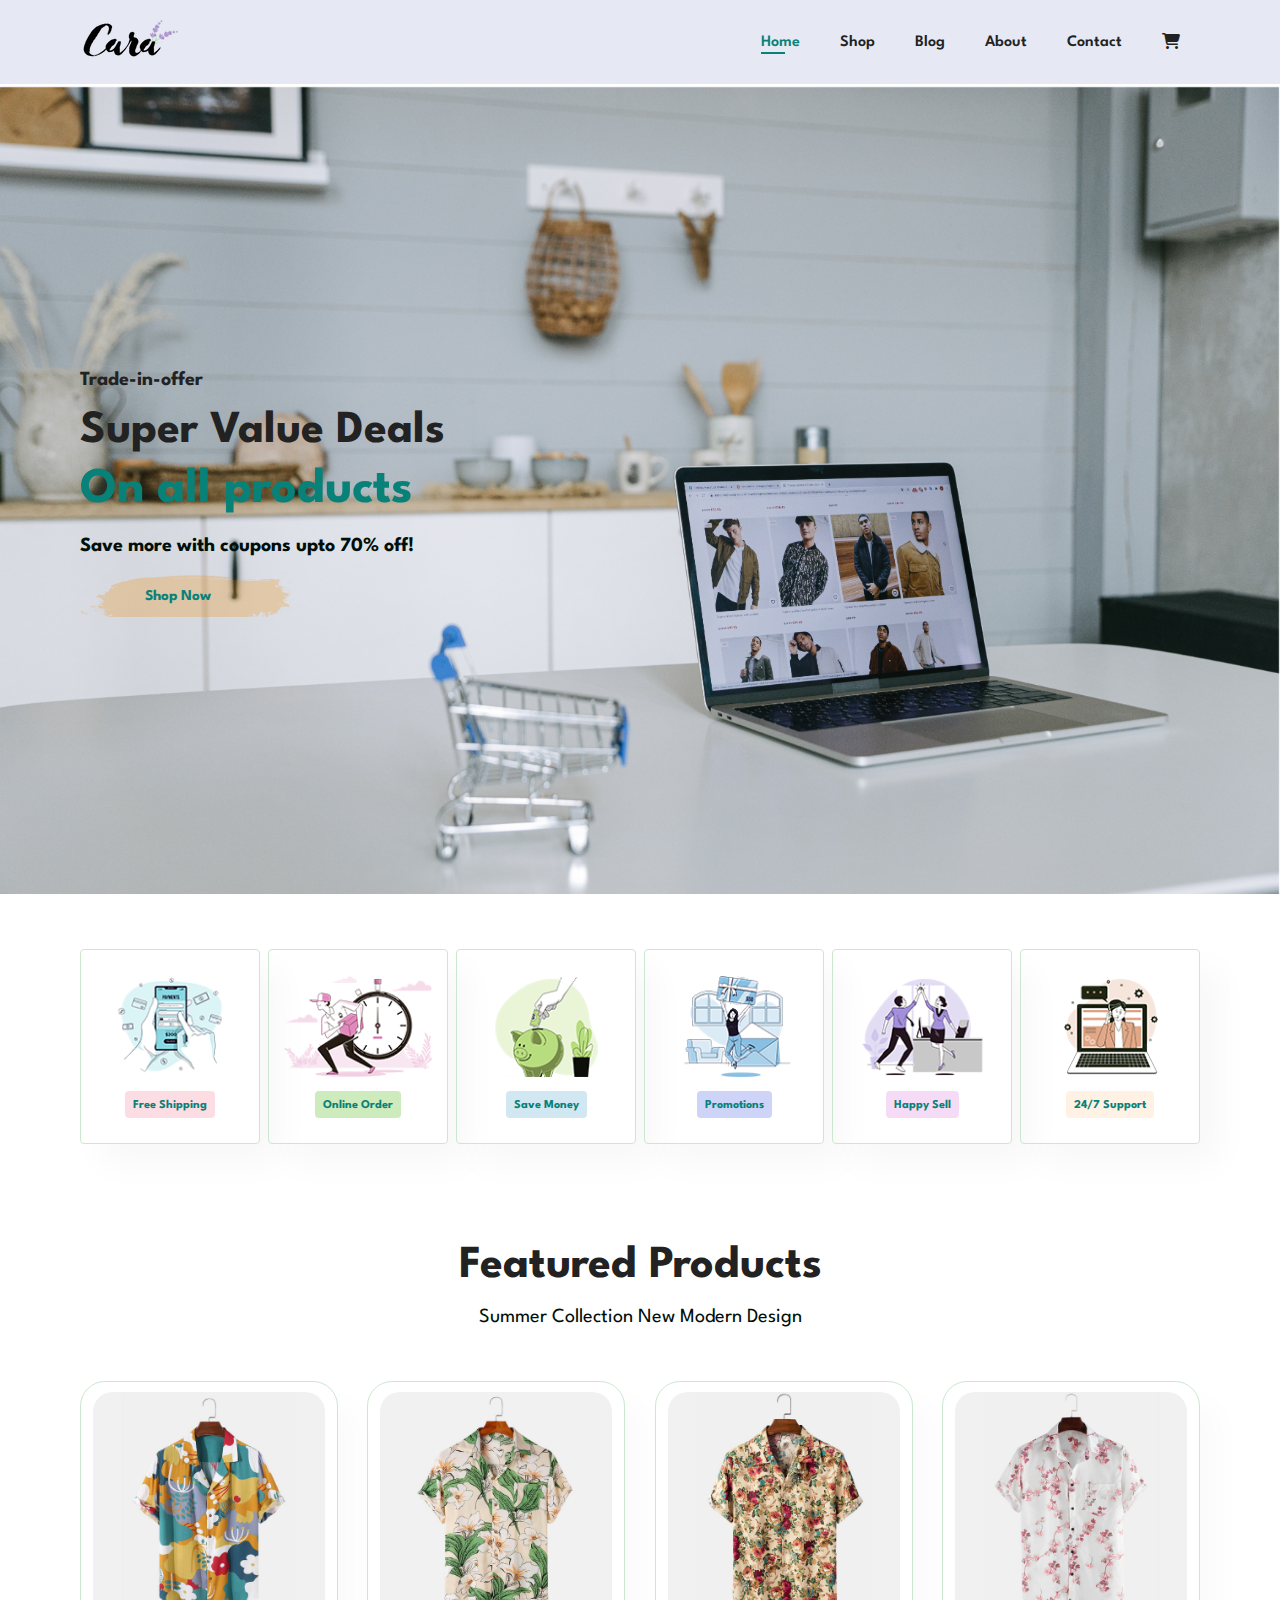
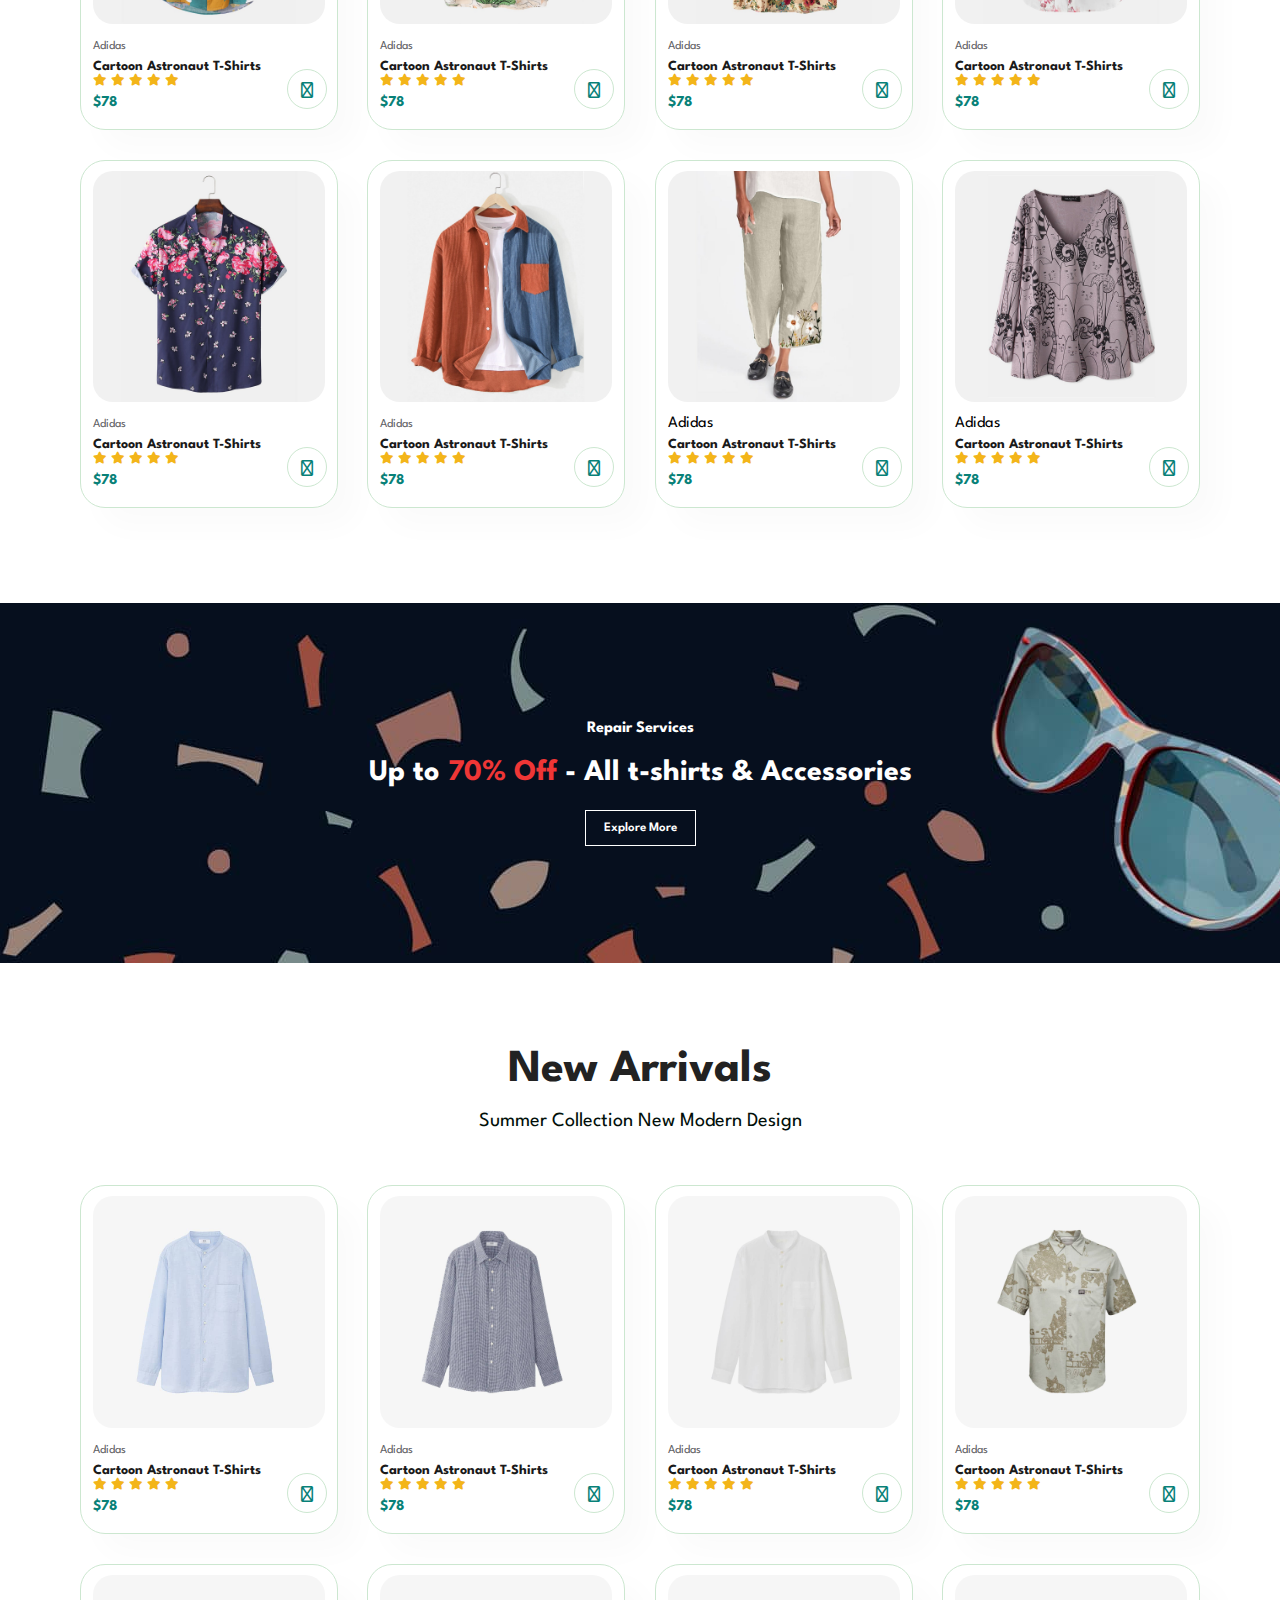
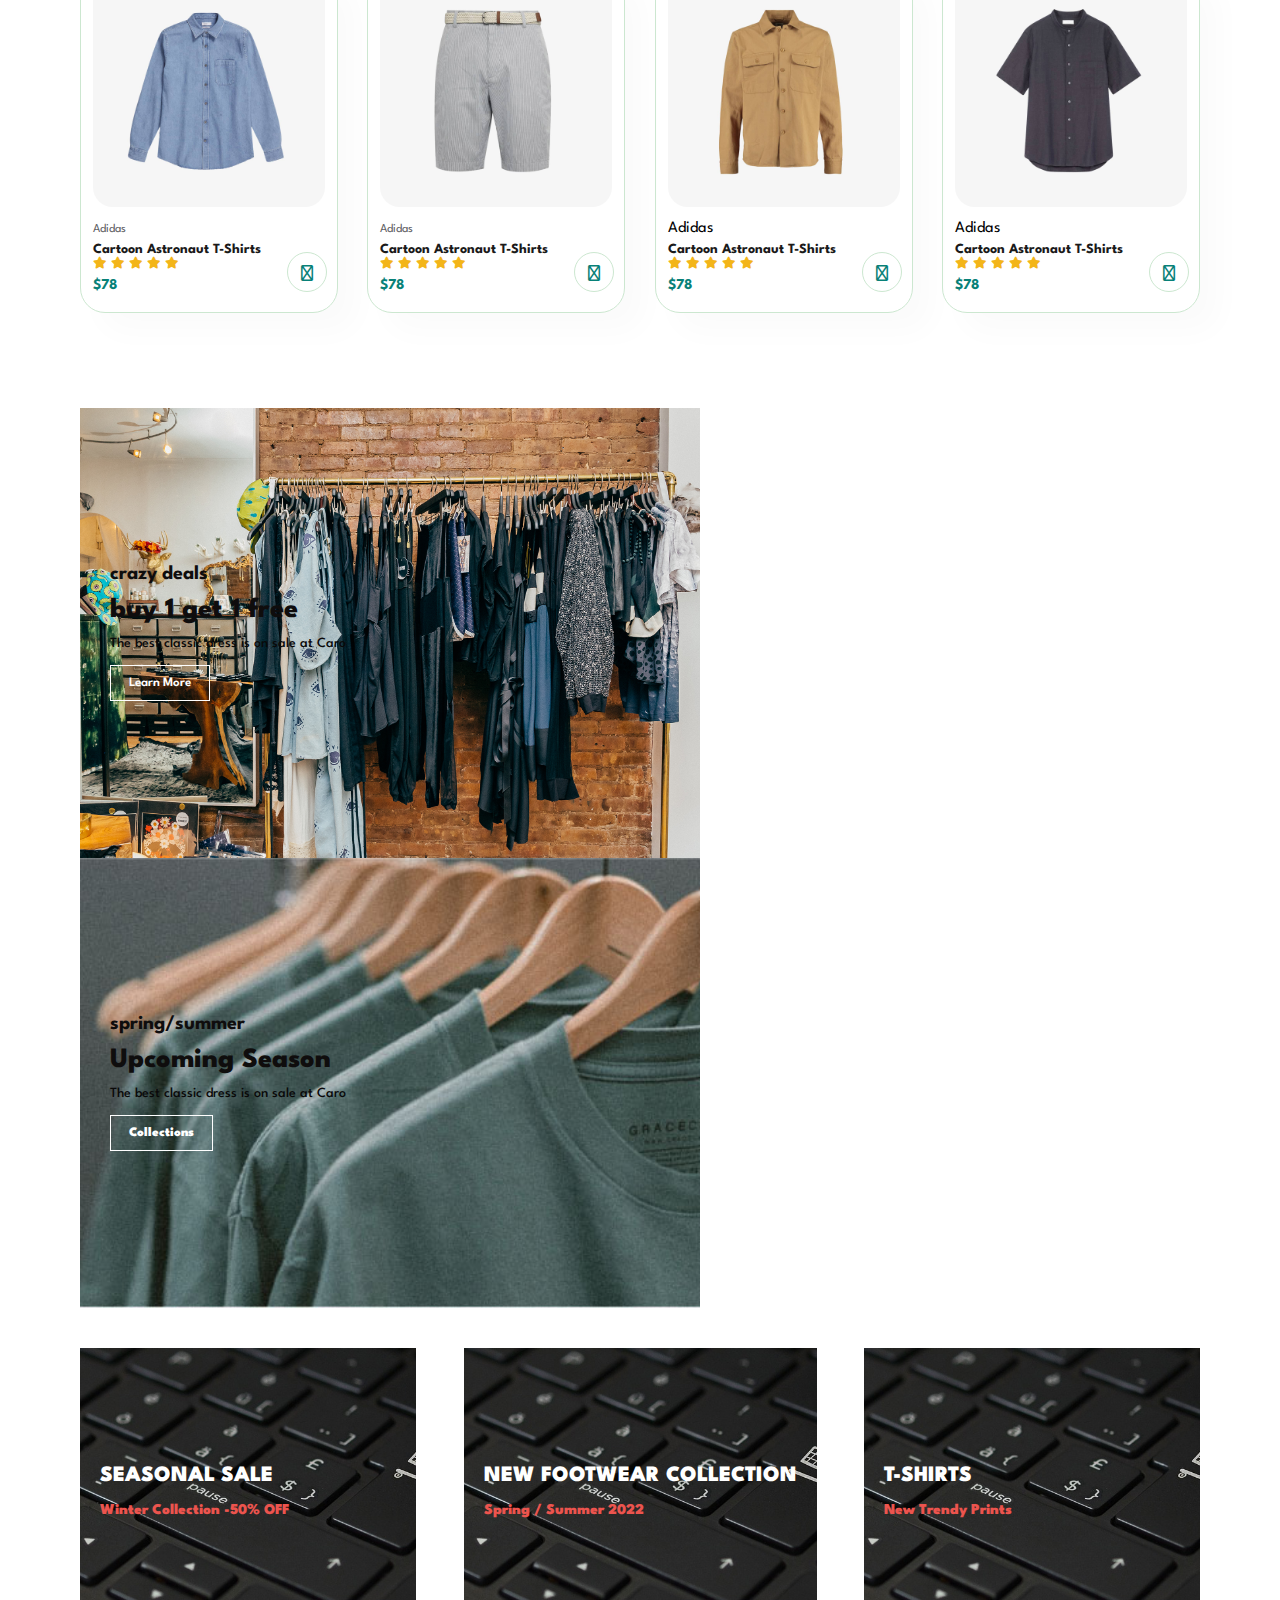
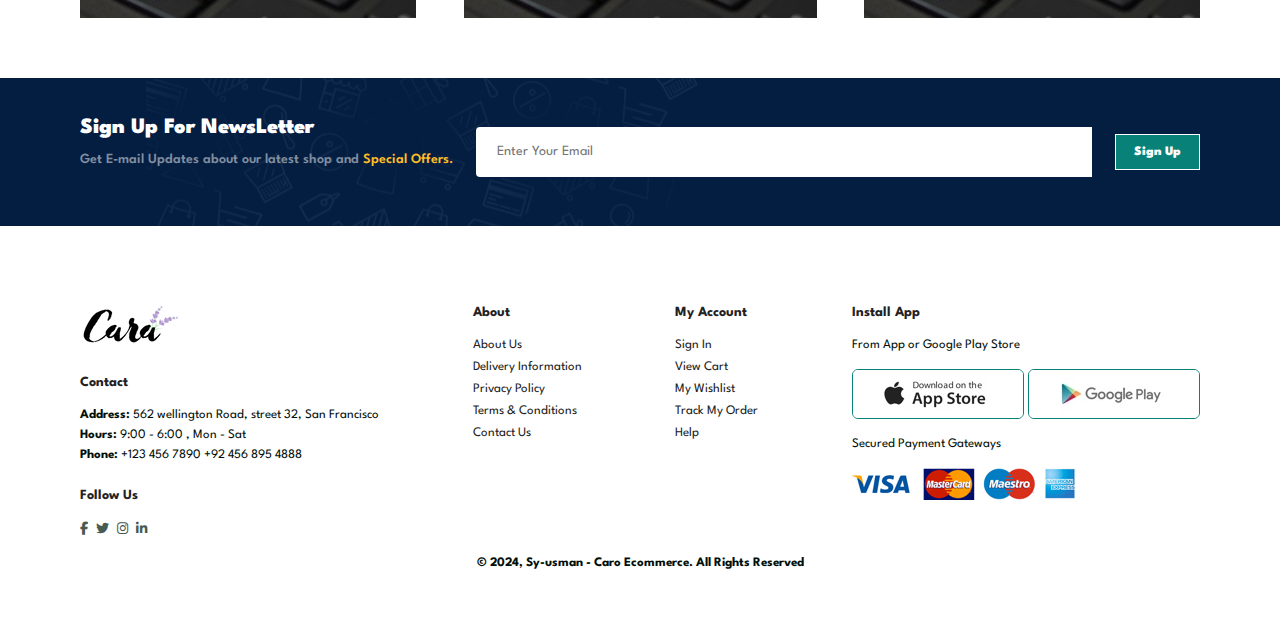
<file: index.html>
<!DOCTYPE html>
<html lang="en">
  <head>
    <meta charset="UTF-8" />
    <meta name="viewport" content="width=device-width, initial-scale=1.0" />
    <title>Caro-ecommerce</title>
    <link rel="stylesheet" href="style.css" />
    <link
      rel="stylesheet"
      href="https://cdnjs.cloudflare.com/ajax/libs/font-awesome/6.5.1/css/all.min.css"
    />
  </head>
  <body>
    <section id="header">
      <a href="#"><img src="img/logo.png" class="logo" alt="" /></a>

      <div>
        <ul id="navbar">
          <li><a class="active" href="index.html">Home</a></li>
          <li><a href="shop.html">Shop</a></li>
          <li><a href="blog.html">Blog</a></li>
          <li><a href="about.html">About</a></li>
          <li><a href="contact.html">Contact</a></li>

          <li id="lg-bag">
            <a href="cart.html"
              ><i class="fa fa-shopping-cart" aria-hidden="true"></i>
            </a>
          </li>
          <a href="#" id="close"><i class="far fa-times"></i></a>
        </ul>
      </div>
      <div id="mobile">
        <i id="bar" class="fas fa-outdent"></i>
          <li><a href="cart.html"
            ><i class="far fa-shopping-bag"></i>
          </a></li>
          <i id="bar" class="fas fa-outdent"></i>
      </div>
    </section>

    <section id="hero">
      <h4>Trade-in-offer</h4>
      <h2>Super Value Deals</h2>
      <h1>On all products</h1>
      <p><b>Save more with coupons upto 70% off!</b></p>
      <button><b>Shop Now</b></button>
    </section>

    <section id="feature" class="section-p1">
      <div class="fe-box">
        <img src="/img/features/f1.png" alt="" />
        <h6>Free Shipping</h6>
      </div>
      <div class="fe-box">
        <img src="/img/features/f2.png" alt="" />
        <h6>Online Order</h6>
      </div>
      <div class="fe-box">
        <img src="/img/features/f3.png" alt="" />
        <h6>Save Money</h6>
      </div>
      <div class="fe-box">
        <img src="/img/features/f4.png" alt="" />
        <h6>Promotions</h6>
      </div>
      <div class="fe-box">
        <img src="/img/features/f5.png" alt="" />
        <h6>Happy Sell</h6>
      </div>
      <div class="fe-box">
        <img src="/img/features/f6.png" alt="" />
        <h6>24/7 Support</h6>
      </div>
    </section>

    <section id="product1" class="section-p1">
      <h2>Featured Products</h2>
      <p>Summer Collection New Modern Design</p>
      <div class="pro-container">
        <div class="pro">
          <img src="img/products/f1.jpg" alt="" />
          <div class="des">
            <span>Adidas</span>
            <h5>Cartoon Astronaut T-Shirts</h5>
            <div class="star">
              <i class="fas fa-star"></i>
              <i class="fas fa-star"></i>
              <i class="fas fa-star"></i>
              <i class="fas fa-star"></i>
              <i class="fas fa-star"></i>
            </div>
            <h4>$78</h4>
          </div>
          <a href="#"><i class="fa fa-shopping-cart cart" aria-hidden="true"></i></a>
        </div>
        <div class="pro">
          <img src="img/products/f2.jpg" alt="" />
          <div class="des">
            <span>Adidas</span>
            <h5>Cartoon Astronaut T-Shirts</h5>
            <div class="star">
              <i class="fas fa-star"></i>
              <i class="fas fa-star"></i>
              <i class="fas fa-star"></i>
              <i class="fas fa-star"></i>
              <i class="fas fa-star"></i>
            </div>
            <h4>$78</h4>
          </div>
          <a href="#"><i class="fa fa-shopping-cart cart" aria-hidden="true"></i></a>
        </div>
        <div class="pro">
          <img src="img/products/f3.jpg" alt="" />
          <div class="des">
            <span>Adidas</span>
            <h5>Cartoon Astronaut T-Shirts</h5>
            <div class="star">
              <i class="fas fa-star"></i>
              <i class="fas fa-star"></i>
              <i class="fas fa-star"></i>
              <i class="fas fa-star"></i>
              <i class="fas fa-star"></i>
            </div>
            <h4>$78</h4>
          </div>
          <a href="#"><i class="fa fa-shopping-cart cart" aria-hidden="true"></i></a>
        </div>
        <div class="pro">
          <img src="img/products/f4.jpg" alt="" />
          <div class="des">
            <span>Adidas</span>
            <h5>Cartoon Astronaut T-Shirts</h5>
            <div class="star">
              <i class="fas fa-star"></i>
              <i class="fas fa-star"></i>
              <i class="fas fa-star"></i>
              <i class="fas fa-star"></i>
              <i class="fas fa-star"></i>
            </div>
            <h4>$78</h4>
          </div>
          <a href="#"><i class="fa fa-shopping-cart cart" aria-hidden="true"></i></a>
        </div>
        <div class="pro">
          <img src="img/products/f5.jpg" alt="" />
          <div class="des">
            <span>Adidas</span>
            <h5>Cartoon Astronaut T-Shirts</h5>
            <div class="star">
              <i class="fas fa-star"></i>
              <i class="fas fa-star"></i>
              <i class="fas fa-star"></i>
              <i class="fas fa-star"></i>
              <i class="fas fa-star"></i>
            </div>
            <h4>$78</h4>
          </div>
          <a href="#"><i class="fa fa-shopping-cart cart" aria-hidden="true"></i></a>
        </div>
        <div class="pro">
          <img src="img/products/f6.jpg" alt="" />
          <div class="des">
            <span>Adidas</span>
            <h5>Cartoon Astronaut T-Shirts</h5>
            <div class="star">
              <i class="fas fa-star"></i>
              <i class="fas fa-star"></i>
              <i class="fas fa-star"></i>
              <i class="fas fa-star"></i>
              <i class="fas fa-star"></i>
            </div>
            <h4>$78</h4>
          </div>
          <a href="#"><i class="fa fa-shopping-cart cart" aria-hidden="true"></i></a>
        </div>
        <div class="pro">
          <img src="img/products/f7.jpg" alt="" />
          <div class="des"7
            <span>Adidas</span>
            <h5>Cartoon Astronaut T-Shirts</h5>
            <div class="star">
              <i class="fas fa-star"></i>
              <i class="fas fa-star"></i>
              <i class="fas fa-star"></i>
              <i class="fas fa-star"></i>
              <i class="fas fa-star"></i>
            </div>
            <h4>$78</h4>
          </div>
          <a href="#"><i class="fa fa-shopping-cart cart" aria-hidden="true"></i></a>
        </div>
        <div class="pro">
          <img src="img/products/f8.jpg" alt="" />
          <div class="des"8
            <span>Adidas</span>
            <h5>Cartoon Astronaut T-Shirts</h5>
            <div class="star">
              <i class="fas fa-star"></i>
              <i class="fas fa-star"></i>
              <i class="fas fa-star"></i>
              <i class="fas fa-star"></i>
              <i class="fas fa-star"></i>
            </div>
            <h4>$78</h4>
          </div>
          <a href="#"><i class="fa fa-shopping-cart cart" aria-hidden="true"></i></a>
        </div>
      </div>
    </section>

  <section id="banner" class="section-m1">
    <h4>Repair Services</h4>
    <h2>Up to <span>70% Off</span> - All t-shirts & Accessories</h2>
    <button class="white">Explore More</button>
  </section>

  <section id="product1" class="section-p1">
    <h2>New Arrivals</h2>
    <p>Summer Collection New Modern Design</p>
    <div class="pro-container">
      <div class="pro">
        <img src="img/products/n1.jpg" alt="" />
        <div class="des">
          <span>Adidas</span>
          <h5>Cartoon Astronaut T-Shirts</h5>
          <div class="star">
            <i class="fas fa-star"></i>
            <i class="fas fa-star"></i>
            <i class="fas fa-star"></i>
            <i class="fas fa-star"></i>
            <i class="fas fa-star"></i>
          </div>
          <h4>$78</h4>
        </div>
        <a href="#"><i class="fa fa-shopping-cart cart" aria-hidden="true"></i></a>
      </div>
      <div class="pro">
        <img src="img/products/n2.jpg" alt="" />
        <div class="des">
          <span>Adidas</span>
          <h5>Cartoon Astronaut T-Shirts</h5>
          <div class="star">
            <i class="fas fa-star"></i>
            <i class="fas fa-star"></i>
            <i class="fas fa-star"></i>
            <i class="fas fa-star"></i>
            <i class="fas fa-star"></i>
          </div>
          <h4>$78</h4>
        </div>
        <a href="#"><i class="fa fa-shopping-cart cart" aria-hidden="true"></i></a>
      </div>
      <div class="pro">
        <img src="img/products/n3.jpg" alt="" />
        <div class="des">
          <span>Adidas</span>
          <h5>Cartoon Astronaut T-Shirts</h5>
          <div class="star">
            <i class="fas fa-star"></i>
            <i class="fas fa-star"></i>
            <i class="fas fa-star"></i>
            <i class="fas fa-star"></i>
            <i class="fas fa-star"></i>
          </div>
          <h4>$78</h4>
        </div>
        <a href="#"><i class="fa fa-shopping-cart cart" aria-hidden="true"></i></a>
      </div>
      <div class="pro">
        <img src="img/products/n4.jpg" alt="" />
        <div class="des">
          <span>Adidas</span>
          <h5>Cartoon Astronaut T-Shirts</h5>
          <div class="star">
            <i class="fas fa-star"></i>
            <i class="fas fa-star"></i>
            <i class="fas fa-star"></i>
            <i class="fas fa-star"></i>
            <i class="fas fa-star"></i>
          </div>
          <h4>$78</h4>
        </div>
        <a href="#"><i class="fa fa-shopping-cart cart" aria-hidden="true"></i></a>
      </div>
      <div class="pro">
        <img src="img/products/n5.jpg" alt="" />
        <div class="des">
          <span>Adidas</span>
          <h5>Cartoon Astronaut T-Shirts</h5>
          <div class="star">
            <i class="fas fa-star"></i>
            <i class="fas fa-star"></i>
            <i class="fas fa-star"></i>
            <i class="fas fa-star"></i>
            <i class="fas fa-star"></i>
          </div>
          <h4>$78</h4>
        </div>
        <a href="#"><i class="fa fa-shopping-cart cart" aria-hidden="true"></i></a>
      </div>
      <div class="pro">
        <img src="img/products/n6.jpg" alt="" />
        <div class="des">
          <span>Adidas</span>
          <h5>Cartoon Astronaut T-Shirts</h5>
          <div class="star">
            <i class="fas fa-star"></i>
            <i class="fas fa-star"></i>
            <i class="fas fa-star"></i>
            <i class="fas fa-star"></i>
            <i class="fas fa-star"></i>
          </div>
          <h4>$78</h4>
        </div>
        <a href="#"><i class="fa fa-shopping-cart cart" aria-hidden="true"></i></a>
      </div>
      <div class="pro">
        <img src="img/products/n7.jpg" alt="" />
        <div class="des"7
          <span>Adidas</span>
          <h5>Cartoon Astronaut T-Shirts</h5>
          <div class="star">
            <i class="fas fa-star"></i>
            <i class="fas fa-star"></i>
            <i class="fas fa-star"></i>
            <i class="fas fa-star"></i>
            <i class="fas fa-star"></i>
          </div>
          <h4>$78</h4>
        </div>
        <a href="#"><i class="fa fa-shopping-cart cart" aria-hidden="true"></i></a>
      </div>
      <div class="pro">
        <img src="img/products/n8.jpg" alt="" />
        <div class="des"8
          <span>Adidas</span>
          <h5>Cartoon Astronaut T-Shirts</h5>
          <div class="star">
            <i class="fas fa-star"></i>
            <i class="fas fa-star"></i>
            <i class="fas fa-star"></i>
            <i class="fas fa-star"></i>
            <i class="fas fa-star"></i>
          </div>
          <h4>$78</h4>
        </div>
        <a href="#"><i class="fa fa-shopping-cart cart" aria-hidden="true"></i></a>
      </div>
    </div>
  </section>


  <section id="sm-banner" class="section-p1">
    <div class="banner-box">
      <h4>crazy deals</h4>
      <h2>buy 1 get 1 free</h2>
      <span>The best classic dress is on sale at Caro</span>
      <button class="white">Learn More</button>
    </div>

    <div class="banner-box banner-box2">
      <h4>spring/summer</h4>
      <h2>Upcoming Season</h2>
      <span>The best classic dress is on sale at Caro</span>
      <button class="white"><b>Collections</b></button>
    </div>
  </section>

  <section id="banner3">
    <div class="banner-box">
      <h2>SEASONAL SALE</h2>
      <h3><b>Winter Collection -50% OFF</b></h3>
    </div>
    <div class="banner-box banner-box2">
      <h2>NEW FOOTWEAR COLLECTION</h2>
      <h3><b>Spring / Summer 2022</b></h3>
    </div>
    <div class="banner-box banner-box3">
      <h2>T-SHIRTS</h2>
      <h3><b>New Trendy Prints</b></h3>
    </div>
  </section>

  <section id="newsletter"  class="section-p1 section-m1">
    <div class="textnews">
      <h4><b>Sign Up For NewsLetter</b></h4>
      <p>Get E-mail Updates about our latest shop and <span>Special Offers.</span></p>
    </div class="form">
  <input type="text" placeholder="Enter Your Email" />
  <button class="white"><b>Sign Up</b></button>
</div>
  </section>


  <footer class="section-p1">
    <div class="col">
      <img class="logo" src="img/logo.png" alt="" />
      <h4>Contact</h4>
      <p><strong>Address: </strong> 562 wellington Road, street 32, San Francisco</p>
      <p><strong>Hours: </strong> 9:00 - 6:00 , Mon - Sat</p>
      <p><strong>Phone: </strong> +123 456 7890 +92 456 895 4888   </p>
      <div class="follow">
        <h4>Follow Us</h4>
        <div class="icon">
          <a href="#"><i class="fab fa-facebook-f"></i></a>
        <a href="#"><i class="fab fa-twitter"></i></a>
        <a href="#"><i class="fab fa-instagram"></i></a>
        <a href="#"><i class="fab fa-linkedin-in"></i></a>
      </div>
        
      </div>
    </div>

    <div class="col">
      <h4>About</h4>
        <a href="#">About Us</a>
        <a href="#">Delivery Information</a>
        <a href="#">Privacy Policy</a>
        <a href="#">Terms & Conditions</a>
        <a href="#">Contact Us</a>
    </div>

    <div class="col">
      <h4>My Account</h4>
        <a href="#">Sign In</a>
        <a href="#">View Cart</a>
        <a href="#">My Wishlist</a>
        <a href="#">Track My Order</a>
        <a href="#">Help</a>
    </div>
         <div class="col install">
          <h4>Install App</h4>
          <p>From App or Google Play Store</p>
          <div class="row">
            <img src="img/pay/app.jpg" alt="" />
            <img src="img/pay/play.jpg" alt="" />
          </div>
          <p>Secured Payment Gateways</p>
          <img src="img/pay/pay.png" alt="" />
         </div>

         <div class="copyright">
            <p><b>&copy; 2024, Sy-usman - Caro Ecommerce. All Rights Reserved</b> </p>
         </div>
  </footer>

    <script src="script.js"></script>
  </body>
</html>
</file>
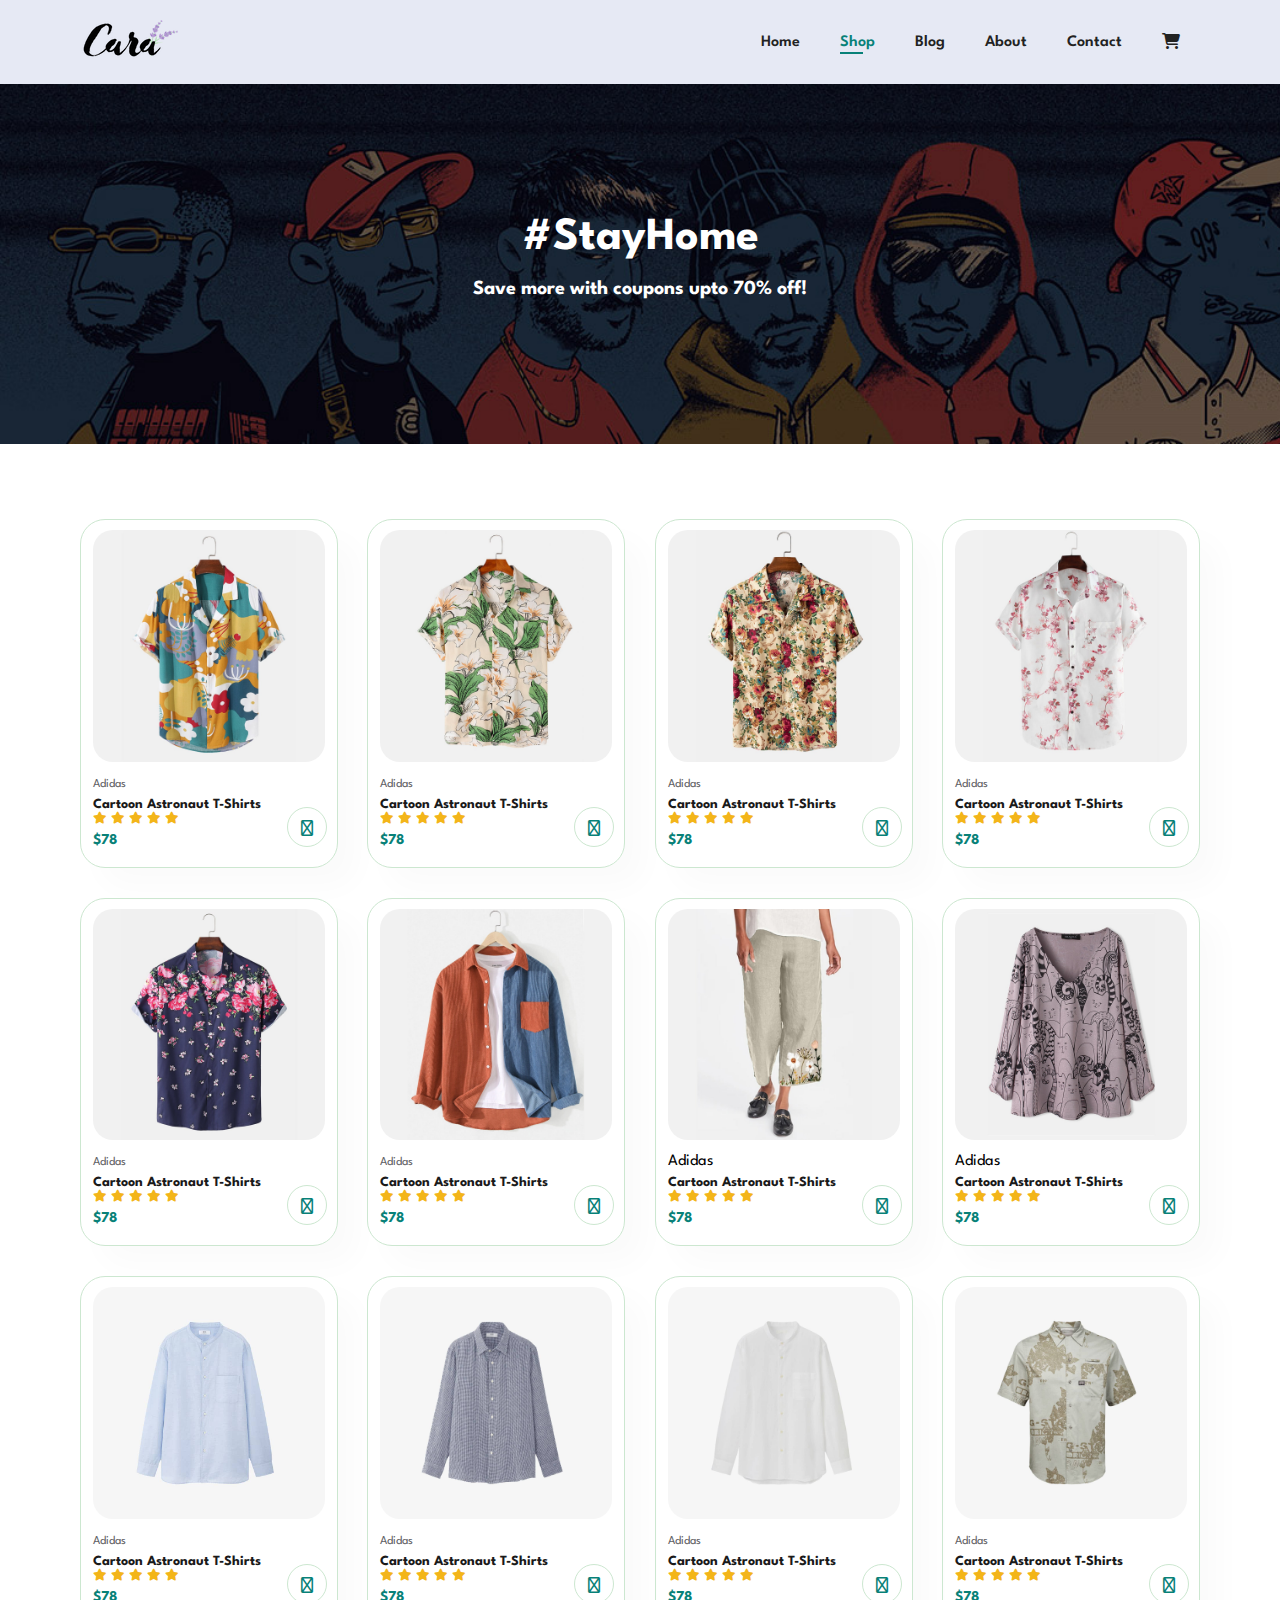
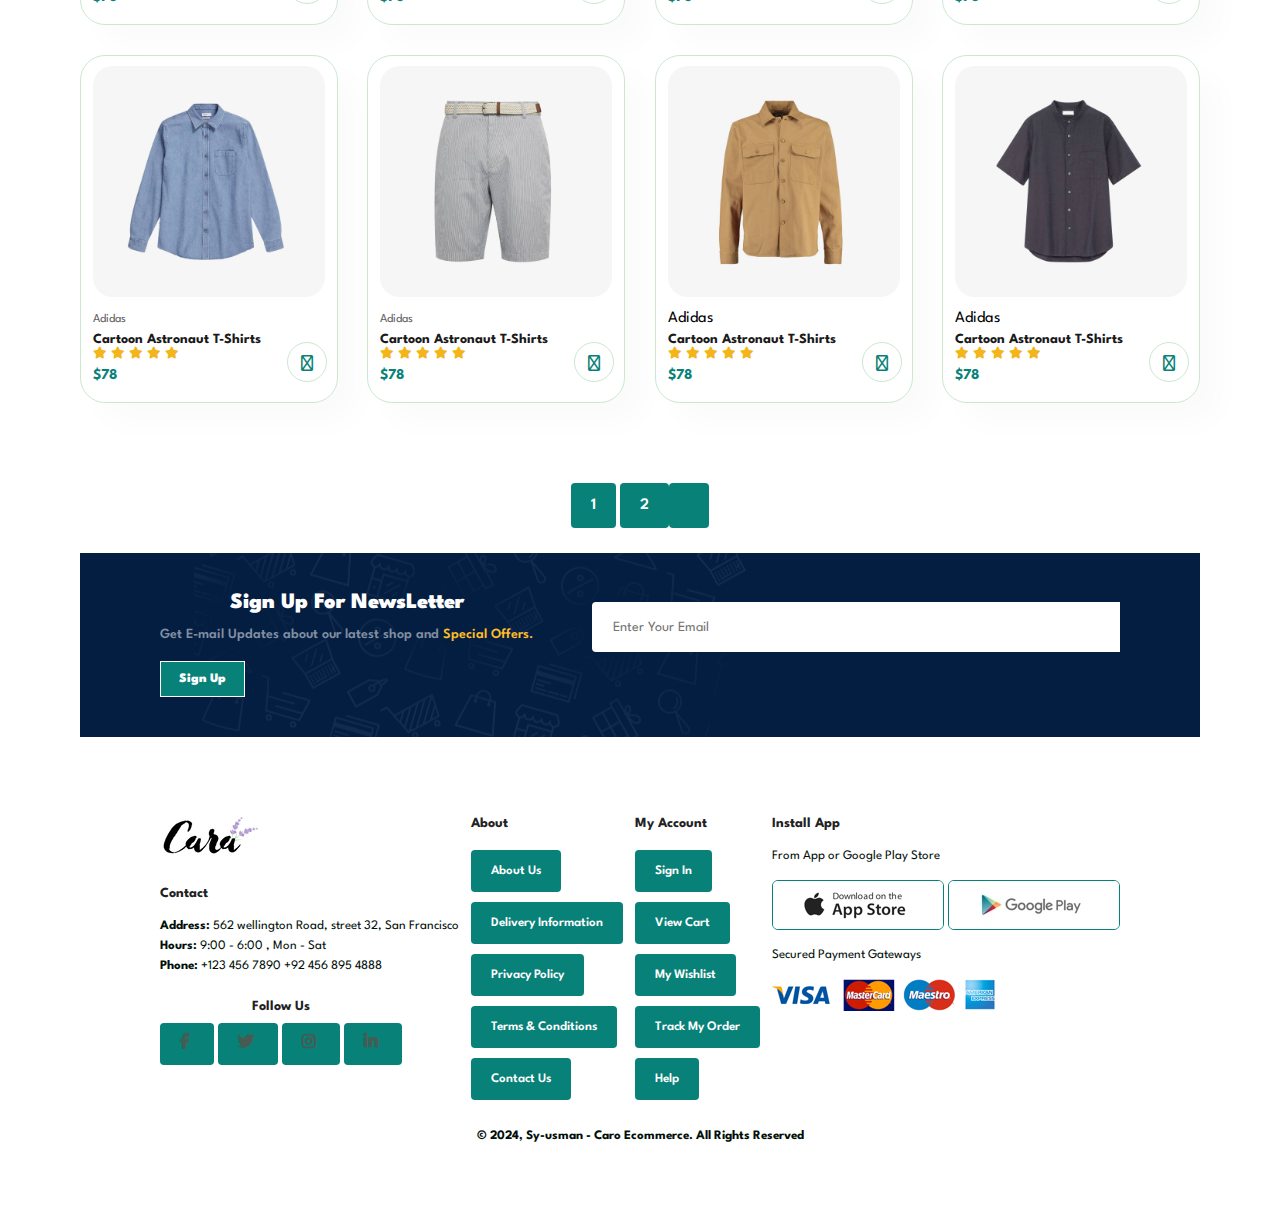
<file: shop.html>
<!DOCTYPE html>
<html lang="en">
  <head>
    <meta charset="UTF-8" />
    <meta name="viewport" content="width=device-width, initial-scale=1.0" />
    <title>Caro-ecommerce</title>
    <link rel="stylesheet" href="style.css" />
    <link
      rel="stylesheet"
      href="https://cdnjs.cloudflare.com/ajax/libs/font-awesome/6.5.1/css/all.min.css"
    />
  </head>
  <body>
    <section id="header">
      <a href="#"><img src="img/logo.png" class="logo" alt="" /></a>

      <div>
        <ul id="navbar">
          <li><a  href="index.html">Home</a></li>
          <li><a class="active" href="shop.html">Shop</a></li>
          <li><a href="blog.html">Blog</a></li>
          <li><a href="about.html">About</a></li>
          <li><a href="contact.html">Contact</a></li>

          <li id="lg-bag">
            <a href="cart.html"
              ><i class="fa fa-shopping-cart" aria-hidden="true"></i>
            </a>
          </li>
          <a href="#" id="close"><i class="far fa-times"></i></a>
        </ul>
      </div>
      <div id="mobile">
        <i id="bar" class="fas fa-outdent"></i>
          <li><a href="cart.html"
            ><i class="far fa-shopping-bag"></i>
          </a></li>
          <i id="bar" class="fas fa-outdent"></i>
      </div>
    </section>

    <section id="page-header">
      
      <h2>#StayHome</h2>
      
      <p><b>Save more with coupons upto 70% off!</b></p>
      
    </section>

  

    <section id="product1" class="section-p1">
      <div class="pro-container">
        <div class="pro" onclick="window.location.href='sproduct.html'">
          <img src="img/products/f1.jpg" alt="" />
          <div class="des">
            <span>Adidas</span>
            <h5>Cartoon Astronaut T-Shirts</h5>
            <div class="star">
              <i class="fas fa-star"></i>
              <i class="fas fa-star"></i>
              <i class="fas fa-star"></i>
              <i class="fas fa-star"></i>
              <i class="fas fa-star"></i>
            </div>
            <h4>$78</h4>
          </div>
          <a href="#"><i class="fa fa-shopping-cart cart" aria-hidden="true"></i></a>
        </div>
        <div class="pro">
          <img src="img/products/f2.jpg" alt="" />
          <div class="des">
            <span>Adidas</span>
            <h5>Cartoon Astronaut T-Shirts</h5>
            <div class="star">
              <i class="fas fa-star"></i>
              <i class="fas fa-star"></i>
              <i class="fas fa-star"></i>
              <i class="fas fa-star"></i>
              <i class="fas fa-star"></i>
            </div>
            <h4>$78</h4>
          </div>
          <a href="#"><i class="fa fa-shopping-cart cart" aria-hidden="true"></i></a>
        </div>
        <div class="pro">
          <img src="img/products/f3.jpg" alt="" />
          <div class="des">
            <span>Adidas</span>
            <h5>Cartoon Astronaut T-Shirts</h5>
            <div class="star">
              <i class="fas fa-star"></i>
              <i class="fas fa-star"></i>
              <i class="fas fa-star"></i>
              <i class="fas fa-star"></i>
              <i class="fas fa-star"></i>
            </div>
            <h4>$78</h4>
          </div>
          <a href="#"><i class="fa fa-shopping-cart cart" aria-hidden="true"></i></a>
        </div>
        <div class="pro">
          <img src="img/products/f4.jpg" alt="" />
          <div class="des">
            <span>Adidas</span>
            <h5>Cartoon Astronaut T-Shirts</h5>
            <div class="star">
              <i class="fas fa-star"></i>
              <i class="fas fa-star"></i>
              <i class="fas fa-star"></i>
              <i class="fas fa-star"></i>
              <i class="fas fa-star"></i>
            </div>
            <h4>$78</h4>
          </div>
          <a href="#"><i class="fa fa-shopping-cart cart" aria-hidden="true"></i></a>
        </div>
        <div class="pro">
          <img src="img/products/f5.jpg" alt="" />
          <div class="des">
            <span>Adidas</span>
            <h5>Cartoon Astronaut T-Shirts</h5>
            <div class="star">
              <i class="fas fa-star"></i>
              <i class="fas fa-star"></i>
              <i class="fas fa-star"></i>
              <i class="fas fa-star"></i>
              <i class="fas fa-star"></i>
            </div>
            <h4>$78</h4>
          </div>
          <a href="#"><i class="fa fa-shopping-cart cart" aria-hidden="true"></i></a>
        </div>
        <div class="pro">
          <img src="img/products/f6.jpg" alt="" />
          <div class="des">
            <span>Adidas</span>
            <h5>Cartoon Astronaut T-Shirts</h5>
            <div class="star">
              <i class="fas fa-star"></i>
              <i class="fas fa-star"></i>
              <i class="fas fa-star"></i>
              <i class="fas fa-star"></i>
              <i class="fas fa-star"></i>
            </div>
            <h4>$78</h4>
          </div>
          <a href="#"><i class="fa fa-shopping-cart cart" aria-hidden="true"></i></a>
        </div>
        <div class="pro">
          <img src="img/products/f7.jpg" alt="" />
          <div class="des"7
            <span>Adidas</span>
            <h5>Cartoon Astronaut T-Shirts</h5>
            <div class="star">
              <i class="fas fa-star"></i>
              <i class="fas fa-star"></i>
              <i class="fas fa-star"></i>
              <i class="fas fa-star"></i>
              <i class="fas fa-star"></i>
            </div>
            <h4>$78</h4>
          </div>
          <a href="#"><i class="fa fa-shopping-cart cart" aria-hidden="true"></i></a>
        </div>
        <div class="pro">
          <img src="img/products/f8.jpg" alt="" />
          <div class="des"8
            <span>Adidas</span>
            <h5>Cartoon Astronaut T-Shirts</h5>
            <div class="star">
              <i class="fas fa-star"></i>
              <i class="fas fa-star"></i>
              <i class="fas fa-star"></i>
              <i class="fas fa-star"></i>
              <i class="fas fa-star"></i>
            </div>
            <h4>$78</h4>
          </div>
          <a href="#"><i class="fa fa-shopping-cart cart" aria-hidden="true"></i></a>
        </div>
      <div class="pro">
        <img src="img/products/n1.jpg" alt="" />
        <div class="des">
          <span>Adidas</span>
          <h5>Cartoon Astronaut T-Shirts</h5>
          <div class="star">
            <i class="fas fa-star"></i>
            <i class="fas fa-star"></i>
            <i class="fas fa-star"></i>
            <i class="fas fa-star"></i>
            <i class="fas fa-star"></i>
          </div>
          <h4>$78</h4>
        </div>
        <a href="#"><i class="fa fa-shopping-cart cart" aria-hidden="true"></i></a>
      </div>
      <div class="pro">
        <img src="img/products/n2.jpg" alt="" />
        <div class="des">
          <span>Adidas</span>
          <h5>Cartoon Astronaut T-Shirts</h5>
          <div class="star">
            <i class="fas fa-star"></i>
            <i class="fas fa-star"></i>
            <i class="fas fa-star"></i>
            <i class="fas fa-star"></i>
            <i class="fas fa-star"></i>
          </div>
          <h4>$78</h4>
        </div>
        <a href="#"><i class="fa fa-shopping-cart cart" aria-hidden="true"></i></a>
      </div>
      <div class="pro">
        <img src="img/products/n3.jpg" alt="" />
        <div class="des">
          <span>Adidas</span>
          <h5>Cartoon Astronaut T-Shirts</h5>
          <div class="star">
            <i class="fas fa-star"></i>
            <i class="fas fa-star"></i>
            <i class="fas fa-star"></i>
            <i class="fas fa-star"></i>
            <i class="fas fa-star"></i>
          </div>
          <h4>$78</h4>
        </div>
        <a href="#"><i class="fa fa-shopping-cart cart" aria-hidden="true"></i></a>
      </div>
      <div class="pro">
        <img src="img/products/n4.jpg" alt="" />
        <div class="des">
          <span>Adidas</span>
          <h5>Cartoon Astronaut T-Shirts</h5>
          <div class="star">
            <i class="fas fa-star"></i>
            <i class="fas fa-star"></i>
            <i class="fas fa-star"></i>
            <i class="fas fa-star"></i>
            <i class="fas fa-star"></i>
          </div>
          <h4>$78</h4>
        </div>
        <a href="#"><i class="fa fa-shopping-cart cart" aria-hidden="true"></i></a>
      </div>
      <div class="pro">
        <img src="img/products/n5.jpg" alt="" />
        <div class="des">
          <span>Adidas</span>
          <h5>Cartoon Astronaut T-Shirts</h5>
          <div class="star">
            <i class="fas fa-star"></i>
            <i class="fas fa-star"></i>
            <i class="fas fa-star"></i>
            <i class="fas fa-star"></i>
            <i class="fas fa-star"></i>
          </div>
          <h4>$78</h4>
        </div>
        <a href="#"><i class="fa fa-shopping-cart cart" aria-hidden="true"></i></a>
      </div>
      <div class="pro">
        <img src="img/products/n6.jpg" alt="" />
        <div class="des">
          <span>Adidas</span>
          <h5>Cartoon Astronaut T-Shirts</h5>
          <div class="star">
            <i class="fas fa-star"></i>
            <i class="fas fa-star"></i>
            <i class="fas fa-star"></i>
            <i class="fas fa-star"></i>
            <i class="fas fa-star"></i>
          </div>
          <h4>$78</h4>
        </div>
        <a href="#"><i class="fa fa-shopping-cart cart" aria-hidden="true"></i></a>
      </div>
      <div class="pro">
        <img src="img/products/n7.jpg" alt="" />
        <div class="des"7
          <span>Adidas</span>
          <h5>Cartoon Astronaut T-Shirts</h5>
          <div class="star">
            <i class="fas fa-star"></i>
            <i class="fas fa-star"></i>
            <i class="fas fa-star"></i>
            <i class="fas fa-star"></i>
            <i class="fas fa-star"></i>
          </div>
          <h4>$78</h4>
        </div>
        <a href="#"><i class="fa fa-shopping-cart cart" aria-hidden="true"></i></a>
      </div>
      <div class="pro">
        <img src="img/products/n8.jpg" alt="" />
        <div class="des"8
          <span>Adidas</span>
          <h5>Cartoon Astronaut T-Shirts</h5>
          <div class="star">
            <i class="fas fa-star"></i>
            <i class="fas fa-star"></i>
            <i class="fas fa-star"></i>
            <i class="fas fa-star"></i>
            <i class="fas fa-star"></i>
          </div>
          <h4>$78</h4>
        </div>
        <a href="#"><i class="fa fa-shopping-cart cart" aria-hidden="true"></i></a>
      </div>
    </div>
  </section>
<section id="pagination" class="section-p1">
    <a href="#">1</a>
    <a href="#">2</a>
    <a href="#"><i class="fal fa-long-arrow-alt-right"></i>  </a>

  <section id="newsletter"  class="section-p1 section-m1">
    <div class="textnews">
      <h4><b>Sign Up For NewsLetter</b></h4>
      <p>Get E-mail Updates about our latest shop and <span>Special Offers.</span></p>
    </div class="form">
  <input type="text" placeholder="Enter Your Email" />
  <button class="white"><b>Sign Up</b></button>
</div>
  </section>


  <footer class="section-p1">
    <div class="col">
      <img class="logo" src="img/logo.png" alt="" />
      <h4>Contact</h4>
      <p><strong>Address: </strong> 562 wellington Road, street 32, San Francisco</p>
      <p><strong>Hours: </strong> 9:00 - 6:00 , Mon - Sat</p>
      <p><strong>Phone: </strong> +123 456 7890 +92 456 895 4888   </p>
      <div class="follow">
        <h4>Follow Us</h4>
        <div class="icon">
          <a href="#"><i class="fab fa-facebook-f"></i></a>
        <a href="#"><i class="fab fa-twitter"></i></a>
        <a href="#"><i class="fab fa-instagram"></i></a>
        <a href="#"><i class="fab fa-linkedin-in"></i></a>
      </div>
        
      </div>
    </div>

    <div class="col">
      <h4>About</h4>
        <a href="#">About Us</a>
        <a href="#">Delivery Information</a>
        <a href="#">Privacy Policy</a>
        <a href="#">Terms & Conditions</a>
        <a href="#">Contact Us</a>
    </div>

    <div class="col">
      <h4>My Account</h4>
        <a href="#">Sign In</a>
        <a href="#">View Cart</a>
        <a href="#">My Wishlist</a>
        <a href="#">Track My Order</a>
        <a href="#">Help</a>
    </div>
         <div class="col install">
          <h4>Install App</h4>
          <p>From App or Google Play Store</p>
          <div class="row">
            <img src="img/pay/app.jpg" alt="" />
            <img src="img/pay/play.jpg" alt="" />
          </div>
          <p>Secured Payment Gateways</p>
          <img src="img/pay/pay.png" alt="" />
         </div>

         <div class="copyright">
            <p><b>&copy; 2024, Sy-usman - Caro Ecommerce. All Rights Reserved</b> </p>
         </div>
  </footer>
  <script src="script.js"></script>
</body>
</html>
</file>
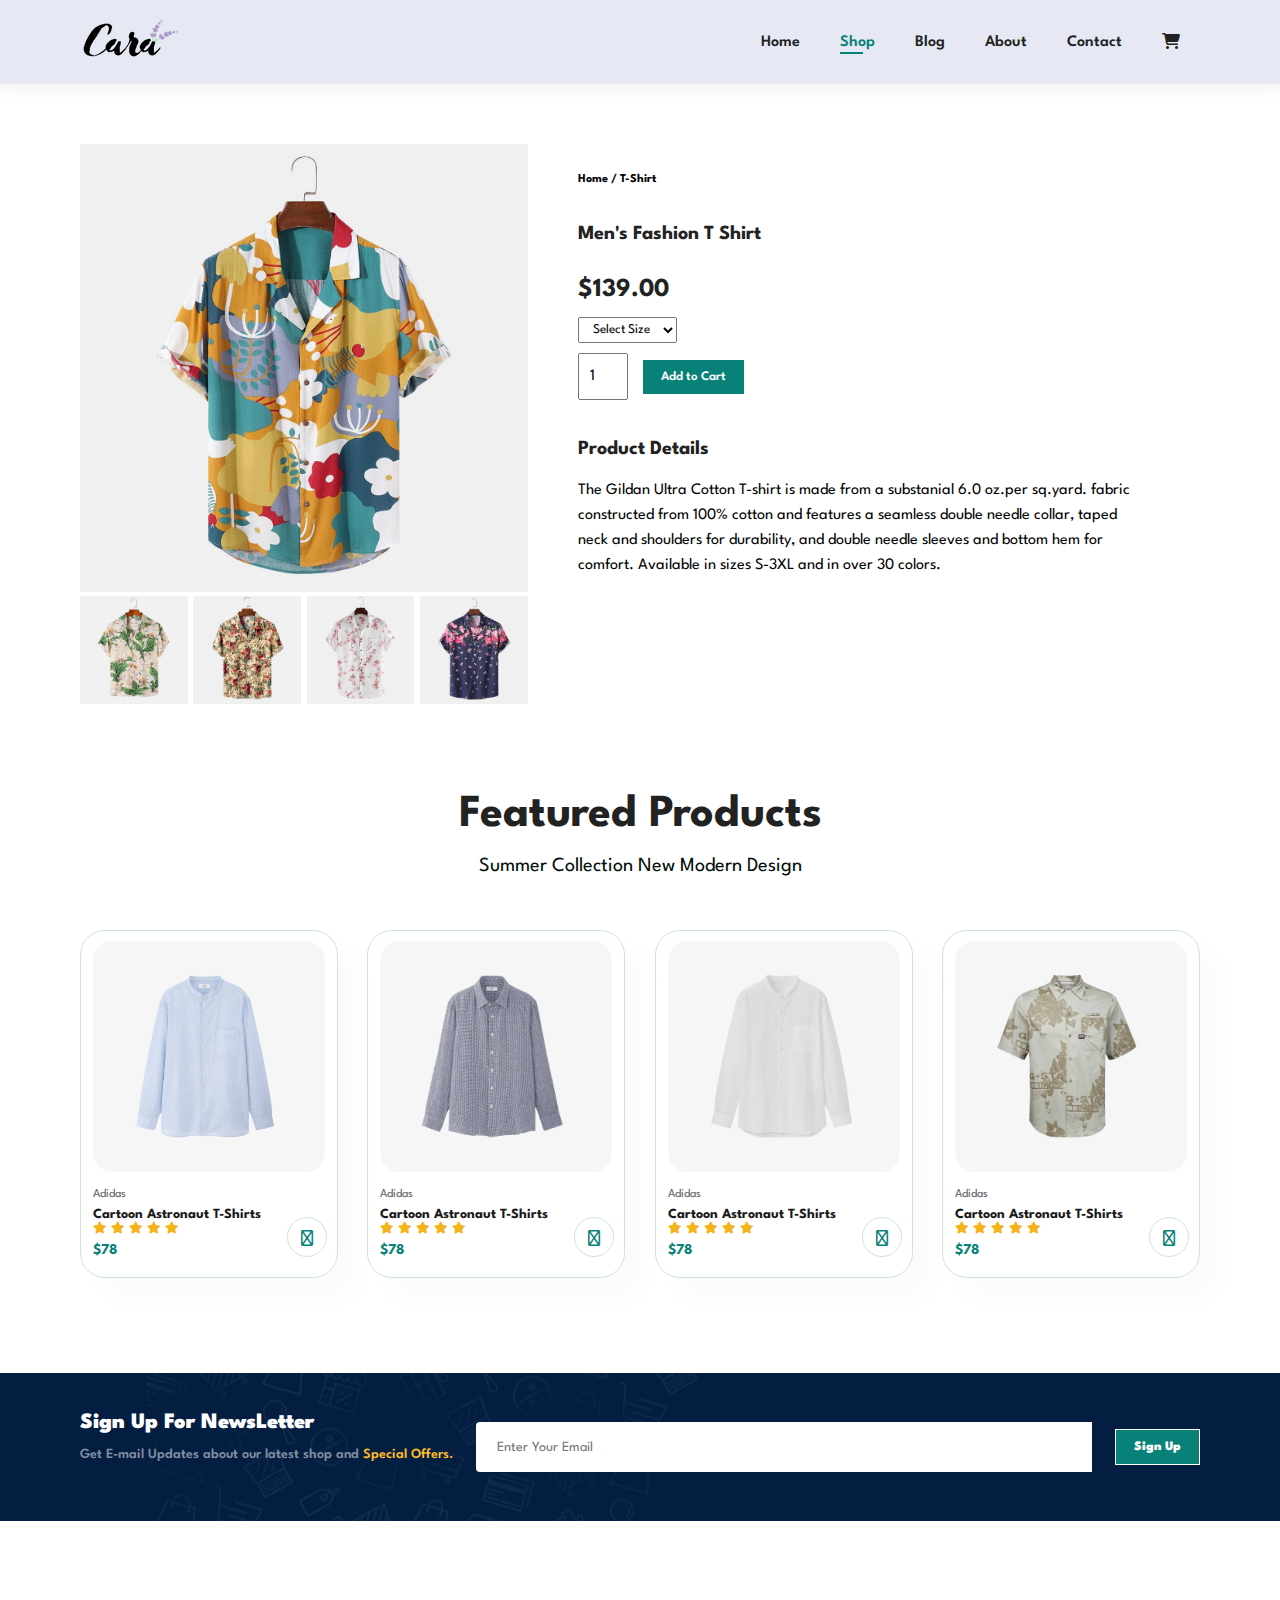
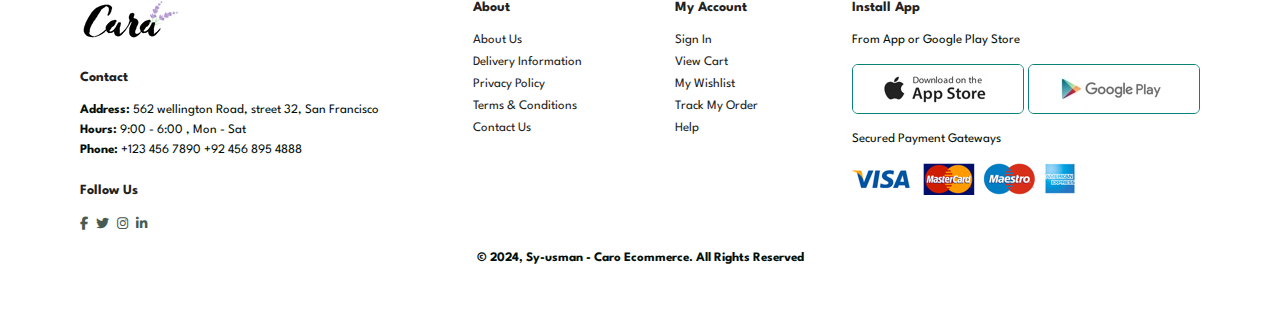
<file: sproduct.html>
<!DOCTYPE html>
<html lang="en">
  <head>
    <meta charset="UTF-8" />
    <meta name="viewport" content="width=device-width, initial-scale=1.0" />
    <title>Caro-ecommerce</title>
    <link rel="stylesheet" href="style.css" />
    <link
      rel="stylesheet"
      href="https://cdnjs.cloudflare.com/ajax/libs/font-awesome/6.5.1/css/all.min.css"
    />
  </head>
  <body>
    <section id="header">
      <a href="#"><img src="img/logo.png" class="logo" alt="" /></a>

      <div>
        <ul id="navbar">
          <li><a  href="index.html">Home</a></li>
          <li><a class="active" href="shop.html">Shop</a></li>
          <li><a href="blog.html">Blog</a></li>
          <li><a href="about.html">About</a></li>
          <li><a href="contact.html">Contact</a></li>

          <li id="lg-bag">
            <a href="cart.html"
              ><i class="fa fa-shopping-cart" aria-hidden="true"></i>
            </a>
          </li>
          <a href="#" id="close"><i class="far fa-times"></i></a>
        </ul>
      </div>
      <div id="mobile">
        <i id="bar" class="fas fa-outdent"></i>
          <li><a href="cart.html"
            ><i class="far fa-shopping-bag"></i>
          </a></li>
          <i id="bar" class="fas fa-outdent"></i>
      </div>
    </section>

<section id="prodetails" class="section-p1">
    <div class="single-pro-image">
        <img src="img/products/f1.jpg" width="100%" id="MainImg" alt="" />
        <div class="small-img-group">
            <div class="small-img-col">
                <img src="img/products/f2.jpg" width="100%" class="small-img" alt="" />
            </div>
            <div class="small-img-col">
                <img src="img/products/f3.jpg" width="100%" class="small-img" alt="" />
            </div>
            <div class="small-img-col">
                <img src="img/products/f4.jpg" width="100%" class="small-img" alt="" />
            </div>
            <div class="small-img-col">
                <img src="img/products/f5.jpg" width="100%" class="small-img" alt="" />
            </div>
        </div>
    </div>

    <div class="single-pro-details">
        <h6>Home / T-Shirt</h6>
        <h4>Men's Fashion T Shirt</h4>
        <h2>$139.00</h2>
        <select>
            <option>Select Size</option>
            <option>Small</option>
            <option>Medium</option>
            <option>Large</option>
        </select>
     <input type="number" value="1">
     <button class="white">Add to Cart</button>
     <h4>Product Details</h4>
     <span>The Gildan Ultra Cotton T-shirt is made from a substanial 6.0 oz.per
        sq.yard. fabric constructed from 100% cotton and features a seamless
        double needle collar, taped neck and shoulders for durability, and
        double needle sleeves and bottom hem for comfort. Available in sizes
        S-3XL and in over 30 colors.
     </span>
    </div>
</section>  

<section id="product1" class="section-p1">
    <h2>Featured Products</h2>
    <p>Summer Collection New Modern Design</p>
    <div class="pro-container">
      <div class="pro">
        <img src="img/products/n1.jpg" alt="" />
        <div class="des">
          <span>Adidas</span>
          <h5>Cartoon Astronaut T-Shirts</h5>
          <div class="star">
            <i class="fas fa-star"></i>
            <i class="fas fa-star"></i>
            <i class="fas fa-star"></i>
            <i class="fas fa-star"></i>
            <i class="fas fa-star"></i>
          </div>
          <h4>$78</h4>
        </div>
        <a href="#"><i class="fa fa-shopping-cart cart" aria-hidden="true"></i></a>
      </div>
      <div class="pro">
        <img src="img/products/n2.jpg" alt="" />
        <div class="des">
          <span>Adidas</span>
          <h5>Cartoon Astronaut T-Shirts</h5>
          <div class="star">
            <i class="fas fa-star"></i>
            <i class="fas fa-star"></i>
            <i class="fas fa-star"></i>
            <i class="fas fa-star"></i>
            <i class="fas fa-star"></i>
          </div>
          <h4>$78</h4>
        </div>
        <a href="#"><i class="fa fa-shopping-cart cart" aria-hidden="true"></i></a>
      </div>
      <div class="pro">
        <img src="img/products/n3.jpg" alt="" />
        <div class="des">
          <span>Adidas</span>
          <h5>Cartoon Astronaut T-Shirts</h5>
          <div class="star">
            <i class="fas fa-star"></i>
            <i class="fas fa-star"></i>
            <i class="fas fa-star"></i>
            <i class="fas fa-star"></i>
            <i class="fas fa-star"></i>
          </div>
          <h4>$78</h4>
        </div>
        <a href="#"><i class="fa fa-shopping-cart cart" aria-hidden="true"></i></a>
      </div>
      <div class="pro">
        <img src="img/products/n4.jpg" alt="" />
        <div class="des">
          <span>Adidas</span>
          <h5>Cartoon Astronaut T-Shirts</h5>
          <div class="star">
            <i class="fas fa-star"></i>
            <i class="fas fa-star"></i>
            <i class="fas fa-star"></i>
            <i class="fas fa-star"></i>
            <i class="fas fa-star"></i>
          </div>
          <h4>$78</h4>
        </div>
        <a href="#"><i class="fa fa-shopping-cart cart" aria-hidden="true"></i></a>
      </div>
      
    </div>
  </section>
  <section id="newsletter"  class="section-p1 section-m1">
    <div class="textnews">
      <h4><b>Sign Up For NewsLetter</b></h4>
      <p>Get E-mail Updates about our latest shop and <span>Special Offers.</span></p>
    </div class="form">
  <input type="text" placeholder="Enter Your Email" />
  <button class="white"><b>Sign Up</b></button>
</div>
  </section>


  <footer class="section-p1">
    <div class="col">
      <img class="logo" src="img/logo.png" alt="" />
      <h4>Contact</h4>
      <p><strong>Address: </strong> 562 wellington Road, street 32, San Francisco</p>
      <p><strong>Hours: </strong> 9:00 - 6:00 , Mon - Sat</p>
      <p><strong>Phone: </strong> +123 456 7890 +92 456 895 4888   </p>
      <div class="follow">
        <h4>Follow Us</h4>
        <div class="icon">
          <a href="#"><i class="fab fa-facebook-f"></i></a>
        <a href="#"><i class="fab fa-twitter"></i></a>
        <a href="#"><i class="fab fa-instagram"></i></a>
        <a href="#"><i class="fab fa-linkedin-in"></i></a>
      </div>
        
      </div>
    </div>

    <div class="col">
      <h4>About</h4>
        <a href="#">About Us</a>
        <a href="#">Delivery Information</a>
        <a href="#">Privacy Policy</a>
        <a href="#">Terms & Conditions</a>
        <a href="#">Contact Us</a>
    </div>

    <div class="col">
      <h4>My Account</h4>
        <a href="#">Sign In</a>
        <a href="#">View Cart</a>
        <a href="#">My Wishlist</a>
        <a href="#">Track My Order</a>
        <a href="#">Help</a>
    </div>
         <div class="col install">
          <h4>Install App</h4>
          <p>From App or Google Play Store</p>
          <div class="row">
            <img src="img/pay/app.jpg" alt="" />
            <img src="img/pay/play.jpg" alt="" />
          </div>
          <p>Secured Payment Gateways</p>
          <img src="img/pay/pay.png" alt="" />
         </div>

         <div class="copyright">
            <p><b>&copy; 2024, Sy-usman - Caro Ecommerce. All Rights Reserved</b> </p>
         </div>
  </footer>

<script>
    var MainImg = document.getElementById("MainImg");
    var smallimg = document.getElementsByClassName("small-img");

smallimg[0].onclick=function(){
    MainImg.src = smallimg[0].src;
}
smallimg[1].onclick=function(){
    MainImg.src = smallimg[1].src;
}
smallimg[2].onclick=function(){
    MainImg.src = smallimg[2].src;
}
smallimg[3].onclick=function(){
    MainImg.src = smallimg[3].src;
}

</script>

  <script src="script.js"></script>
</body>
</html>
</file>
<file: style.css>
@import url("https://fonts.googleapis.com/css2?family=Spartan:wght@100;200;300;400;500;600;700;800;900&display=swap");
* {
  margin: 0;
  padding: 0;
  box-sizing: border-box;
  font-family: "Spartan", sans-serif;
}

html {
  scroll-behavior: smooth;
}

/* Global Styles */

h1 {
  font-size: 50px;
  line-height: 64px;
  color: #222;
}

h2 {
  font-size: 46px;
  line-height: 54px;
  color: #222;
}

h4 {
  font-size: 20px;
  color: #222;
}

h6 {
  font-weight: 700;
  font-size: 12px;
}

p {
  font-size: 20px;
  color: #010f09;
  margin: 15px 0 20px 0;
}

.section-p1 {
  padding: 40px 80px;
}

.section-m1 {
  margin: 40px 0;
}

button.white {
  font-size: 13px;
  font-weight: 600;
  padding: 11px 18px;
  color: #fff;
  background-color: transparent;
  cursor: pointer;
  border: 1px solid #fff;
  outline: none;
  transition: 0.2s;
}

body {
  width: 100%;
}

/*HEADER START*/
#header {
  display: flex;
  justify-content: space-between;
  align-items: center;
  padding: 20px 80px;
  background: #e3e6f3e4;
  box-shadow: 0 5px 15px rgba(0, 0, 0, 0.06);
  z-index: 999;

  top: 0;
  left: 0;
}

#navbar {
  display: flex;
  align-items: center;
  justify-content: center;
}

#navbar li {
  list-style: none;
  padding: 0 20px;
  position: relative;
}

#navbar li a {
  text-decoration: none;
  font-size: 16px;
  font-weight: 600;
  color: #222;
  transition: 0.3 ease;
}

#navbar li a:hover,
#navbar li a.active {
  color: #088178;
}
#navbar li a.active::after,
#navbar li a:hover::after {
  content: "";
  width: 30%;
  height: 2px;
  background: #088178;
  position: absolute;
  bottom: -4px;
  left: 20px;
}

#mobile {
  display: none;
  align-items: center;
}

#close {
  display: none;
}

#hero {
  background-image: url("img/hero5.png");
  height: 90vh;
  width: 100%;
  background-size: cover;
  background-position: top 25% right 0;
  padding: 0 80px;
  padding-top: 10px;
  display: flex;
  flex-direction: column;
  align-items: flex-start;
  justify-content: center;
}

#hero h4 {
  padding-bottom: 15px;
}

#hero h1 {
  color: #088178;
}

#hero button {
  background-image: url("img/button.png");
  background-color: transparent;
  color: #088178;
  border: 0;
  padding: 14px 80px 14px 65px;
  background-repeat: no-repeat;
  cursor: pointer;
  font-weight: 7000;
  font-size: 15px;
}

#feature {
  display: flex;
  justify-content: space-between;
  align-items: center;
  flex-wrap: wrap;
}

#feature .fe-box {
  width: 180px;
  text-align: center;
  padding: 25px 15px;
  box-shadow: 20px 20px 34px rgba(0, 0, 0, 0.03);
  border: 1px solid #cce7d0;
  border-radius: 4px;
  margin: 15px 0;
}

#feature .fe-box:hover {
  box-shadow: 10px 10px 54px rgba(70, 62, 221, 0.1);
}

#feature .fe-box img {
  width: 100%;
  margin-bottom: 10px;
}

#feature .fe-box h6 {
  display: inline-block;
  padding: 9px 8px 6px 8px;
  line-height: 1;
  border-radius: 4px;
  color: #088178;
  background-color: #fddde4;
}

#feature .fe-box:nth-child(2) h6 {
  background-color: #cdebbc;
}
#feature .fe-box:nth-child(3) h6 {
  background-color: #d1e8f2;
}
#feature .fe-box:nth-child(4) h6 {
  background-color: #cdd4f8;
}
#feature .fe-box:nth-child(5) h6 {
  background-color: #f6dbf6;
}
#feature .fe-box:nth-child(6) h6 {
  background-color: #fff2e5;
}

#product1 {
  text-align: center;
}

#product1 .pro-container {
  display: flex;
  justify-content: space-between;
  padding-top: 20px;
  flex-wrap: wrap;
}

#product1 .pro {
  width: 23%;
  min-width: 250px;
  padding: 10px 12px;
  border: 1px solid #cce7d0;
  border-radius: 25px;
  cursor: pointer;
  box-shadow: 20px 20px 30px rgba(0, 0, 0, 0.02);
  margin: 15px 0;
  transition: 0.2s ease;
  position: relative;
}

#product1 .pro:hover {
  box-shadow: 20px 20px 30px rgba(0, 0, 0, 0.06);
}

#product1 .pro img {
  width: 100%;
  border-radius: 20px;
}

#product1 .pro .des {
  text-align: start;
  padding: 10px 0;
}

#product1 .pro .des span {
  color: #606063;
  font-size: 12px;
}

#product1 .pro .des h5 {
  padding-top: 7px;
  color: #1a1a1a;
  font-size: 14px;
}

#product1 .pro .des i {
  font-size: 12px;
  color: rgb(243, 181, 25);
}

#product1 .pro .des h4 {
  padding-top: 7px;
  font-size: 15px;
  font-weight: 700;
  color: #088178;
}

#product1 .pro .cart {
  width: 40px;
  height: 40px;
  line-height: 40px;
  border-radius: 50px;
  background: color #e8f6ea;
  font-weight: 500;
  color: #088178;
  border: 1px solid #cce7d0;
  position: absolute;
  bottom: 20px;
  right: 10px;
}

#banner {
  display: flex;
  flex-direction: column;
  justify-content: center;
  align-items: center;
  text-align: center;
  background-image: url("img/banner/b2.jpg");
  width: 100%;
  height: 40vh;
  background-size: cover;
  background-position: center;
}

#banner h4 {
  color: #fff;
  font-size: 16px;
}

#banner h2 {
  color: #fff;
  font-size: 30px;
  padding: 10px 0;
}

#banner h2 span {
  color: #ef3636;
}

#banner button:hover {
  background-color: #088178;
  color: #fff;
}

#sm-banner {
  display: flex;
  justify-content: space-between;
  flex-wrap: wrap;
}
#sm-banner .banner-box {
  display: flex;
  flex-direction: column;
  justify-content: center;
  align-items: flex-start;
  background-image: url("img/banner/image.jpg");
  min-width: 620px;
  height: 50vh;
  background-size: cover;
  background-position: center;
  padding: 30px;
}
#sm-banner .banner-box2 {
  background-image: url("img/banner/b10.jpg");
}

#sm-banner h4 {
  color: #0f0d0d;
  font-size: 20px;
  font-weight: 300px;
}

#sm-banner h2 {
  color: #0f0d0d;
  font-size: 28px;
  font-weight: 800;
}

#sm-banner span {
  color: #0a0909;
  font-size: 14px;
  font-weight: 500;
  padding-bottom: 15px;
}

#sm-banner .banner-box:hover button {
  background: #088178;
  border: 1px solid #088178;
}

#banner3 {
  display: flex;
  justify-content: space-between;
  flex-wrap: wrap;
  padding: 0 80px;
}
#banner3 .banner-box {
  display: flex;
  flex-direction: column;
  justify-content: center;
  align-items: flex-start;
  background-image: url("img/banner/ecommerce-3546296_1280.jpg");
  min-width: 30%;
  height: 30vh;
  background-size: cover;
  background-position: center;
  padding: 20px;
  margin-bottom: 20px;
}
#banner3 .banner-box2 {
  background-image: url("img/banner/ecommerce-3546296_1280.jpg");
}
#banner3 .banner-box3 {
  background-image: url("img/banner/ecommerce-3546296_1280.jpg");
}
#banner3 h2 {
  color: #fff;
  font-weight: 900;
  font-size: 22px;
}

#banner3 h3 {
  color: #ec544e;
  font-weight: 800;
  font-size: 15px;
}

#newsletter {
  display: flex;
  justify-content: space-between;
  align-items: center;
  flex-wrap: wrap;
  background-image: url("img/banner/b14.png");
  background-repeat: no-repeat;
  background-position: 20% 30%;
  background-color: #041e42;
}

#newsletter h4 {
  font-size: 22px;
  font-weight: 700;
  color: #fff;
}

#newsletter p {
  font-size: 14px;
  color: #818ea0;
  font-weight: 600;
}

#newsletter p span {
  color: #ffbd27;
}

#newsletter .form {
  display: flex;
  width: 40%;
}

#newsletter input {
  height: 3.125rem;
  padding: 0 1.25rem;
  font-size: 14px;
  width: 55%;
  border: 1px solid transparent;
  border-radius: 4px;
  outline: none;
  border-top-right-radius: 0;
  border-bottom-right-radius: 0;
}

#newsletter button {
  background-color: #088178;
  color: #fff;
  white-space: nowrap;
}

footer {
  display: flex;
  flex-wrap: wrap;
  justify-content: space-between;
}

footer .col {
  display: flex;
  flex-direction: column;
  align-items: flex-start;
  margin-bottom: 20px;
}

footer .logo {
  margin-bottom: 30px;
}

footer h4 {
  font-size: 14px;
  padding-bottom: 20px;
}

footer p {
  font-size: 13px;
  margin: 0 0 8px 0;
}

footer a {
  font-size: 13px;
  text-decoration: none;
  color: #222;
  margin-bottom: 10px;
}

footer .follow {
  margin-top: 20px;
}

footer .follow i {
  color: #465b52;
  padding-right: 4px;
  cursor: pointer;
}

footer .install .row img {
  border: 1px solid #088178;
  border-radius: 6px;
}

footer .install img {
  margin: 10px 0 15px 0;
}

footer .follow i:hover,
footer a:hover {
  color: #088178;
}

footer .copyright {
  width: 100%;
  text-align: center;
}

#page-header {
  background-image: url("img/banner/b1.jpg");
  width: 100%;
  height: 40vh;
  background-size: cover;
  display: flex;
  justify-content: center;
  text-align: center;
  flex-direction: column;
  padding: 14px;
}

#page-header h2,
#page-header p {
  color: #fff;
}

#pagination {
  text-align: center;
}

#pagination a {
  text-decoration: none;
  background-color: #088178;
  padding: 15px 20px;
  border-radius: 4px;
  color: #fff;
  font-weight: 600;
}

#pagination a i {
  font-size: 16px;
  font-weight: 600;
}

#prodetails {
  display: flex;
  margin-top: 20px;
}

#prodetails .single-pro-image {
  width: 40%;
  margin-right: 50px;
}

.small-img-group {
  display: flex;
  justify-content: space-between;
}

.small-img-col {
  flex-basis: 24%;
  cursor: pointer;
}

#prodetails .single-pro-details {
  width: 50%;
  padding-top: 30px;
}

#prodetails .single-pro-details h4 {
  padding: 40px 0 20px 0;
}

#prodetails .single-pro-details h2 {
  font-size: 26px;
}

#prodetails .single-pro-details select {
  display: block;
  padding: 5px 10px;
  margin-bottom: 10px;
}

#prodetails .single-pro-details input {
  width: 50px;
  height: 47px;
  padding-left: 10px;
  font-size: 16px;
  margin-right: 10px;
}

#prodetails .single-pro-details input:focus {
  outline: none;
}

#prodetails .single-pro-details span{
  line-height: 25px;
}

#prodetails .single-pro-details button {
  background: #088178;
  color:#fff;
}

@media (max-width: 799px) {
  #navbar {
    display: flex;
    flex-direction: column;
    align-items: flex-start;
    justify-content: flex-start;
    position: fixed;
    top: 0;
    right: -300px;
    height: 100vh;
    width: 300px;
    background-color: #e3e6f3;
    box-shadow: 0 40px 60px rgba(0, 0, 0, 0.1);
    padding: 80px 0 0 10px;
    transition: 0.2s;
  }
  #navbar.active {
    right: 0px;
  }
  #navbar li {
    margin-bottom: 25px;
  }
  #mobile {
    display: flex;
    align-items: center;
  }

  #mobile i {
    color: #010f09;
    font-size: 24px;
    padding-left: 20px;
  }

  #close {
    display: initial;
    position: absolute;
    top: 30px;
    left: 30px;
    font-size: 24px;
    color: #222;
  }
  #lg-bag {
    display: none;
  }

  #hero {
    height: 70vh;
    background-position: top 30% right 30%;
    padding: 0 80px;
  }
}
</file>
